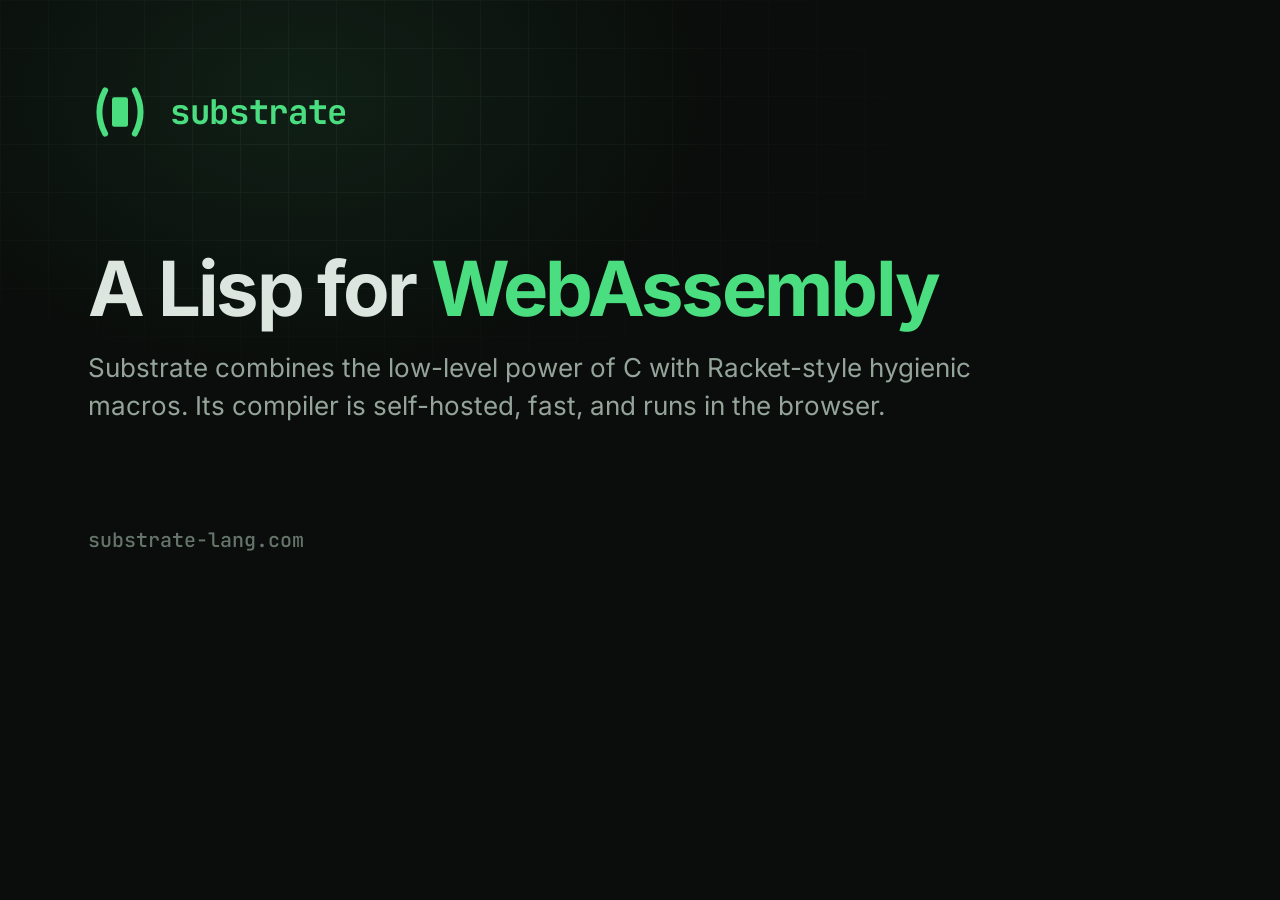
<file: social/card.html>
<!doctype html>
<!-- The site's social card, which social/render.sh renders to assets/og.png. Its lede is the hero's in sections.sub,
     cut to two lines. The fonts in fonts/ are under the SIL Open Font License. -->
<html lang="en">
<head>
<meta charset="utf-8">
<title>Substrate social card</title>
<style>
  @font-face { font-family: Inter; font-weight: 400; src: url("fonts/inter-latin-400-normal.woff2") format("woff2"); }
  @font-face { font-family: Inter; font-weight: 700; src: url("fonts/inter-latin-700-normal.woff2") format("woff2"); }
  @font-face { font-family: "JetBrains Mono"; font-weight: 500;
               src: url("fonts/jetbrains-mono-latin-500-normal.woff2") format("woff2"); }
  @font-face { font-family: "JetBrains Mono"; font-weight: 700;
               src: url("fonts/jetbrains-mono-latin-700-normal.woff2") format("woff2"); }
  html, body { margin: 0; background: #0a0d0b; }
  .card { position: relative; width: 1200px; height: 630px; box-sizing: border-box; padding: 80px 88px; overflow: hidden;
          display: flex; flex-direction: column; justify-content: space-between;
          background: #0a0d0b; color: #dce6de; font-family: Inter, sans-serif; }
  /* The hero's grid and glow, as on the site. */
  .card::before { content: ""; position: absolute; inset: 0; opacity: 0.55;
                  background-image: linear-gradient(#1b241e 1px, transparent 1px),
                                    linear-gradient(90deg, #1b241e 1px, transparent 1px);
                  background-size: 48px 48px;
                  -webkit-mask-image: radial-gradient(ellipse 70% 60% at 30% 20%, #000 10%, transparent 75%); }
  .card::after { content: ""; position: absolute; left: -10%; top: -30%; width: 70%; height: 90%;
                 background: radial-gradient(closest-side, rgba(74, 222, 128, 0.09), transparent); }
  .card > * { position: relative; z-index: 1; }
  .logo { display: flex; align-items: center; gap: 18px; color: #4ade80;
          font: 700 34px/1 "JetBrains Mono", monospace; letter-spacing: -0.01em; }
  .logo svg { width: 64px; height: 64px; }
  .copy { display: flex; flex-direction: column; gap: 22px; }
  h1 { margin: 0; font-size: 76px; line-height: 1.02; letter-spacing: -0.035em; font-weight: 700; }
  h1 em { font-style: normal; color: #4ade80; }
  .lede { margin: 0; max-width: 900px; font-size: 26px; line-height: 1.45; color: #95a49a; }
  .url { margin: 0; color: #66756b; font: 500 20px/1 "JetBrains Mono", monospace; }
</style>
</head>
<body>
<div class="card">
  <div class="logo">
    <svg viewBox="2 2 28 28" aria-hidden="true">
      <path d="M9.5 6.5Q4.5 16 9.5 25.5M22.5 6.5Q27.5 16 22.5 25.5" fill="none" stroke="#4ade80" stroke-width="2.6"
            stroke-linecap="round"/>
      <rect x="12.5" y="9.5" width="7" height="13" rx="1" fill="#4ade80"/>
    </svg>
    substrate
  </div>
  <div class="copy">
    <h1>A Lisp for <em>WebAssembly</em></h1>
    <p class="lede">Substrate combines the low-level power of C with Racket-style hygienic macros. Its compiler is
      self-hosted, fast, and runs in the browser.</p>
  </div>
  <p class="url">substrate-lang.com</p>
</div>
</body>
</html>
</file>
